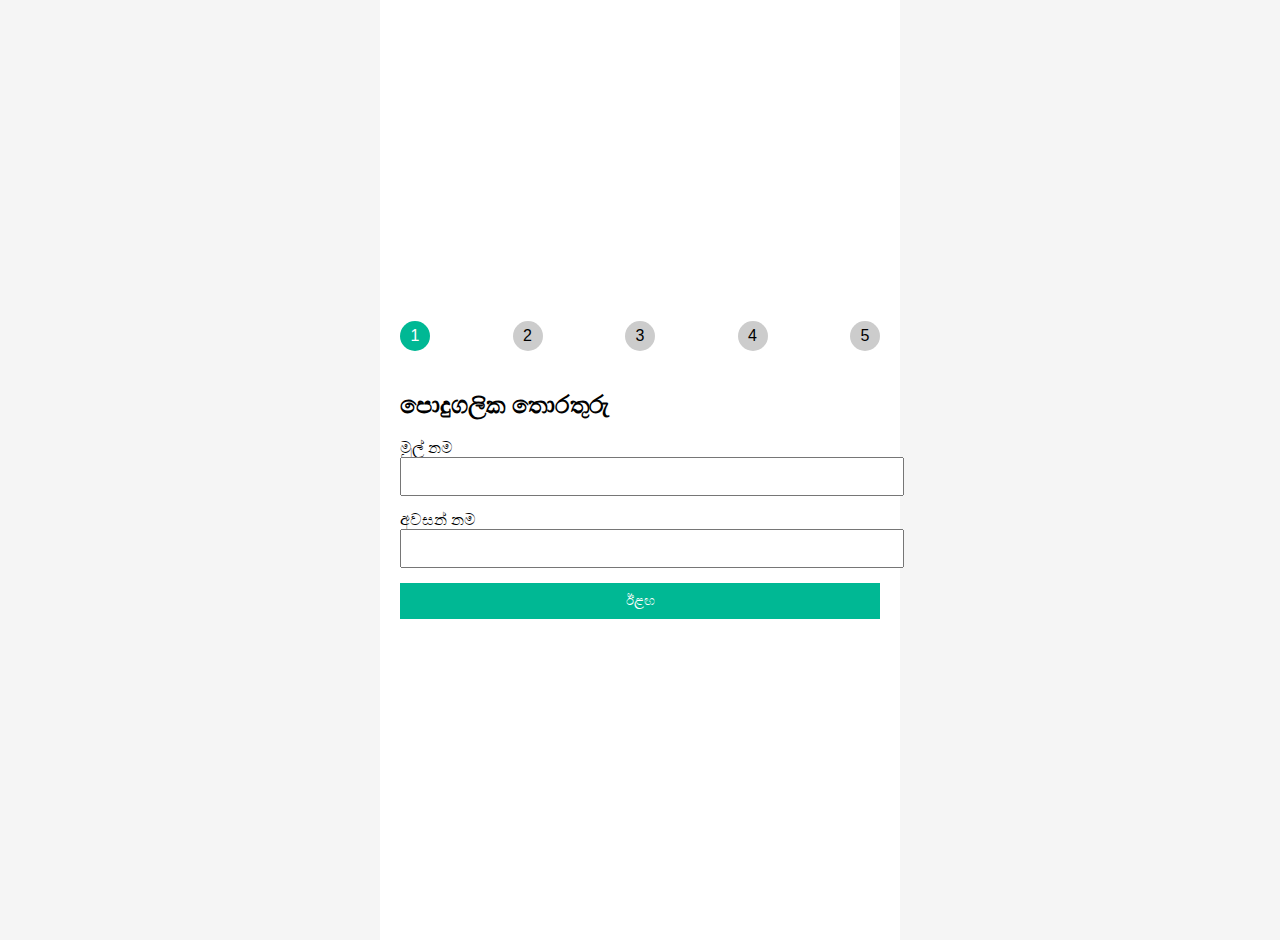
<file: step1.html>
<!DOCTYPE html>
<html lang="si">
<head>
  <meta charset="UTF-8">
  <meta name="viewport" content="width=device-width, initial-scale=1.0">
  <title>පොදුගලික තොරතුරු</title>
  <link rel="stylesheet" href="style.css">
</head>
<body>
  <div class="form-container">
    <div class="progress-bar">
      <div class="step active">1</div>
      <div class="step ">2</div>
      <div class="step ">3</div>
      <div class="step ">4</div>
      <div class="step ">5</div>
    </div>
    <form action="step2.html">
      <h2>පොදුගලික තොරතුරු</h2>
      <label>මුල් නම</label><input type="text"><label>අවසන් නම</label><input type="text">
      <button type="submit">ඊළඟ</button>
    </form>
  </div>
</body>
</html>
</file>
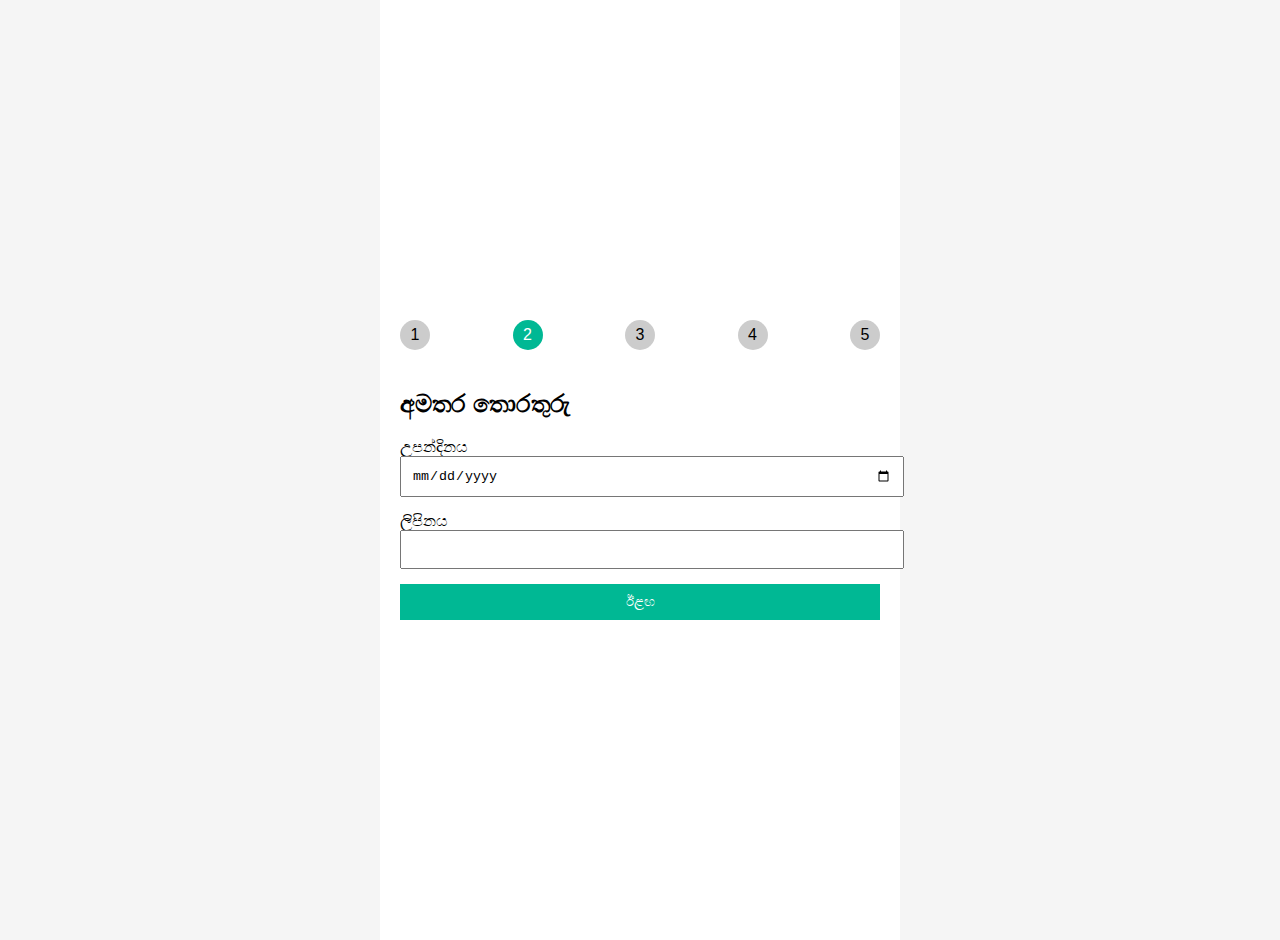
<file: step2.html>
<!DOCTYPE html>
<html lang="si">
<head>
  <meta charset="UTF-8">
  <meta name="viewport" content="width=device-width, initial-scale=1.0">
  <title>පොදුගලික තොරතුරු</title>
  <link rel="stylesheet" href="style.css">
</head>
<body>
  <div class="form-container">
    <div class="progress-bar">
      <div class="step ">1</div>
      <div class="step active">2</div>
      <div class="step ">3</div>
      <div class="step ">4</div>
      <div class="step ">5</div>
    </div>
    <form action="step3.html">
      <h2>අමතර තොරතුරු</h2>
      <label>උපන්දිනය</label><input type="date"><label>ලිපිනය</label><input type="text">
      <button type="submit">ඊළඟ</button>
    </form>
  </div>
</body>
</html>
</file>
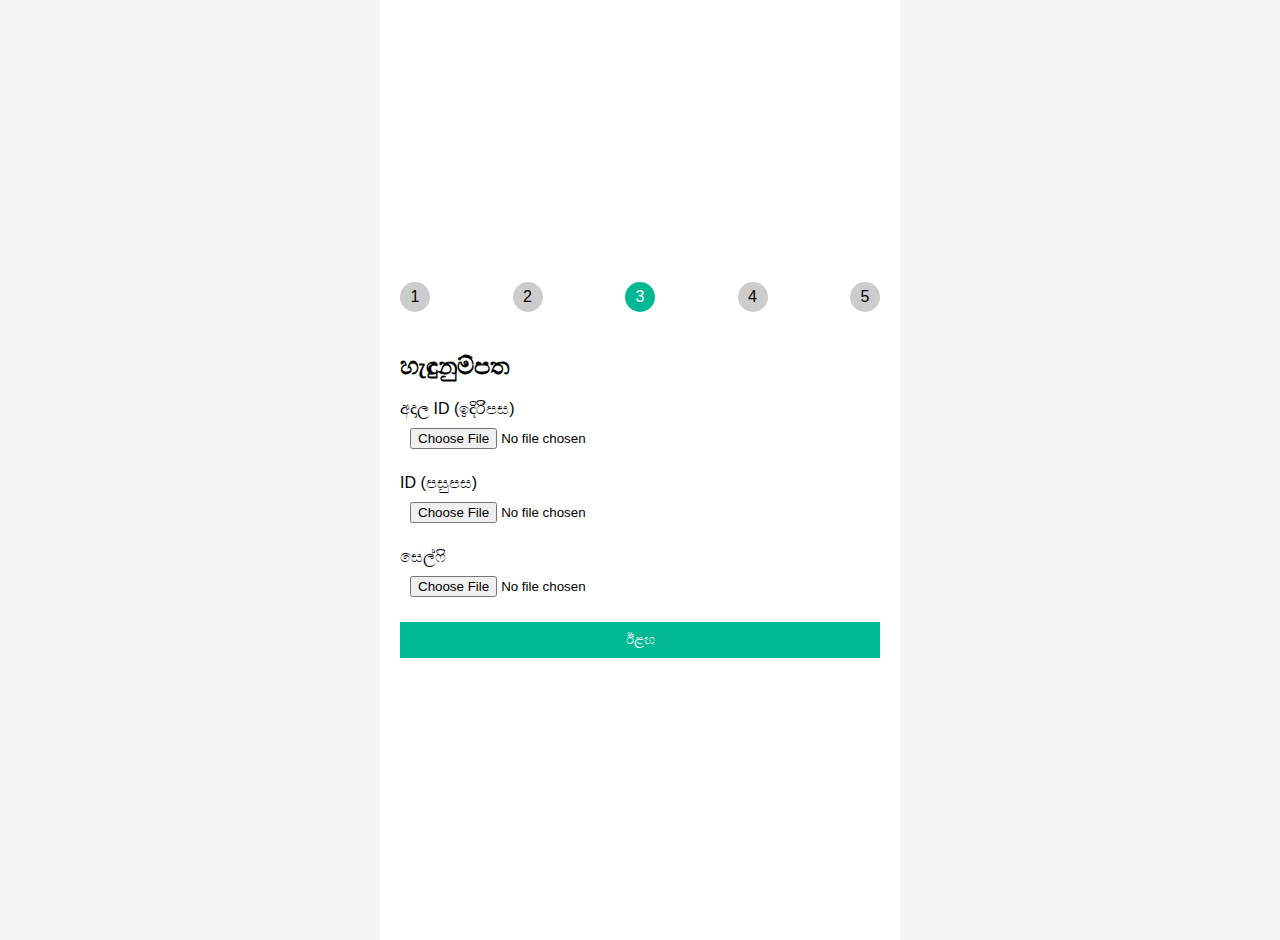
<file: step3.html>
<!DOCTYPE html>
<html lang="si">
<head>
  <meta charset="UTF-8">
  <meta name="viewport" content="width=device-width, initial-scale=1.0">
  <title>පොදුගලික තොරතුරු</title>
  <link rel="stylesheet" href="style.css">
</head>
<body>
  <div class="form-container">
    <div class="progress-bar">
      <div class="step ">1</div>
      <div class="step ">2</div>
      <div class="step active">3</div>
      <div class="step ">4</div>
      <div class="step ">5</div>
    </div>
    <form action="step4.html">
      <h2>හැඳුනුම්පත</h2>
      <label>අදාල ID (ඉදිරිපස)</label><input type="file"><label>ID (පසුපස)</label><input type="file"><label>සෙල්ෆි</label><input type="file">
      <button type="submit">ඊළඟ</button>
    </form>
  </div>
</body>
</html>
</file>
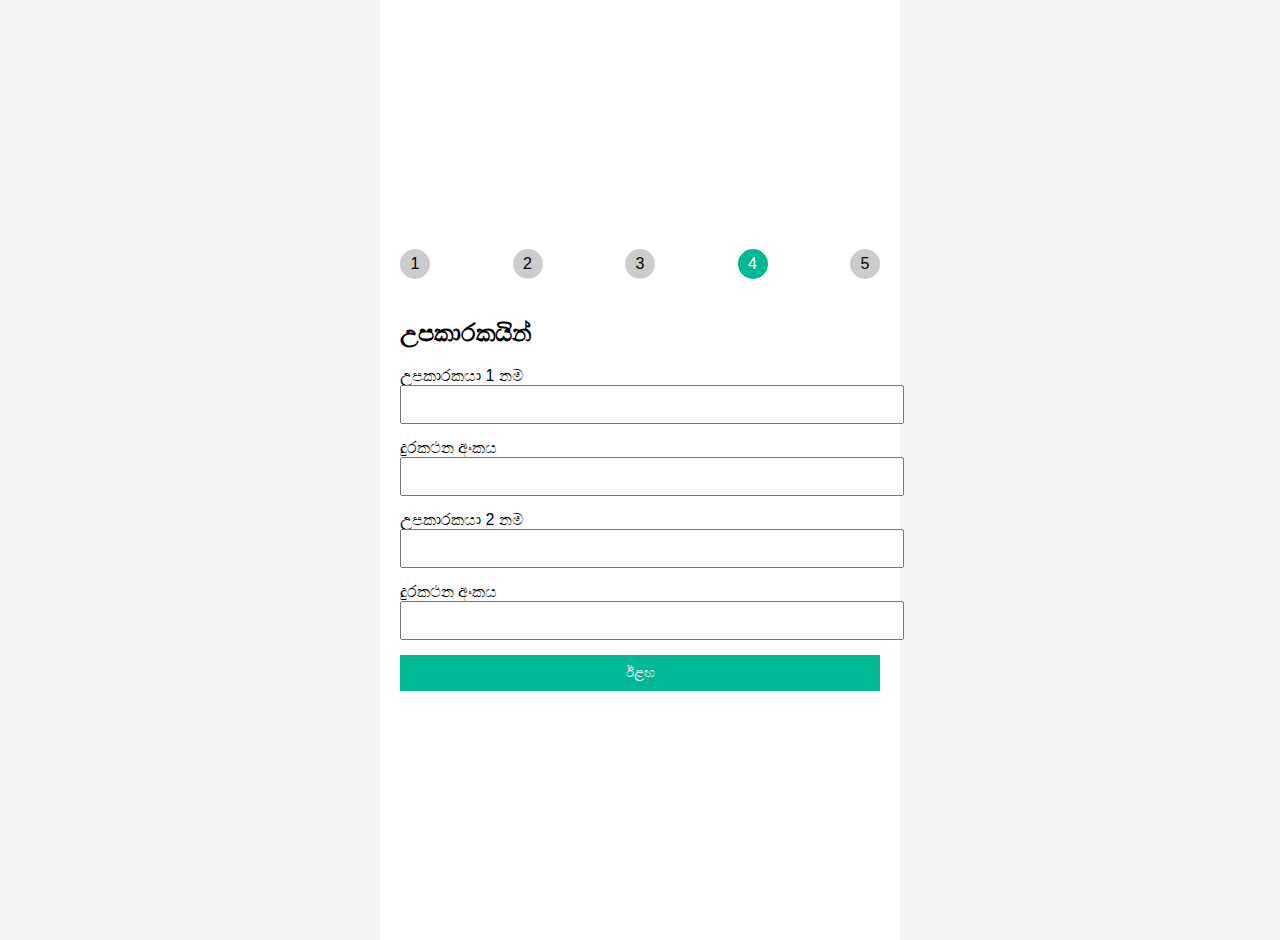
<file: step4.html>
<!DOCTYPE html>
<html lang="si">
<head>
  <meta charset="UTF-8">
  <meta name="viewport" content="width=device-width, initial-scale=1.0">
  <title>පොදුගලික තොරතුරු</title>
  <link rel="stylesheet" href="style.css">
</head>
<body>
  <div class="form-container">
    <div class="progress-bar">
      <div class="step ">1</div>
      <div class="step ">2</div>
      <div class="step ">3</div>
      <div class="step active">4</div>
      <div class="step ">5</div>
    </div>
    <form action="step5.html">
      <h2>උපකාරකයින්</h2>
      <label>උපකාරකයා 1 නම</label><input type="text"><label>දුරකථන අංකය</label><input type="tel"><label>උපකාරකයා 2 නම</label><input type="text"><label>දුරකථන අංකය</label><input type="tel">
      <button type="submit">ඊළඟ</button>
    </form>
  </div>
</body>
</html>
</file>
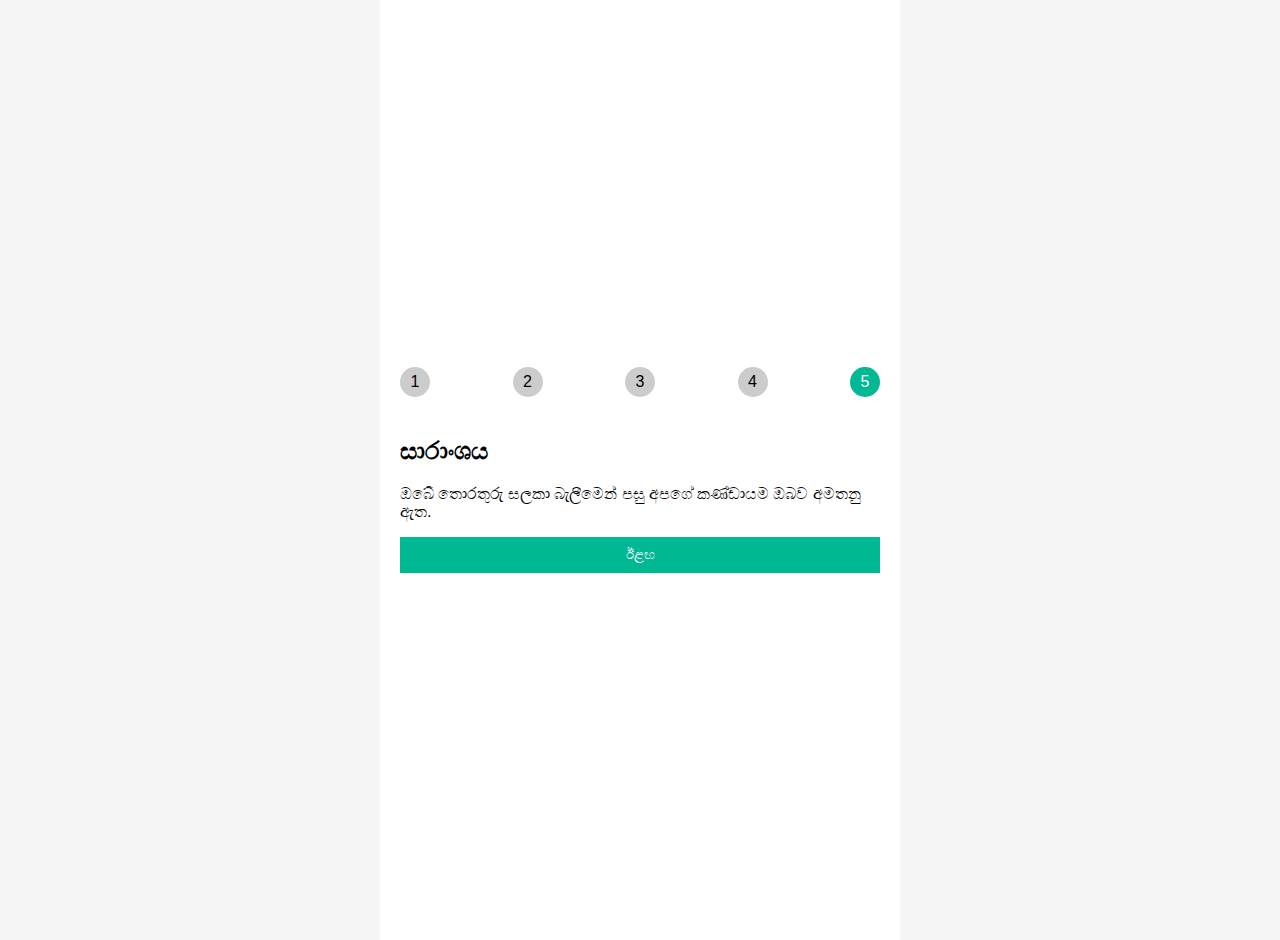
<file: step5.html>
<!DOCTYPE html>
<html lang="si">
<head>
  <meta charset="UTF-8">
  <meta name="viewport" content="width=device-width, initial-scale=1.0">
  <title>පොදුගලික තොරතුරු</title>
  <link rel="stylesheet" href="style.css">
</head>
<body>
  <div class="form-container">
    <div class="progress-bar">
      <div class="step ">1</div>
      <div class="step ">2</div>
      <div class="step ">3</div>
      <div class="step ">4</div>
      <div class="step active">5</div>
    </div>
    <form action="step5.html">
      <h2>සාරාංශය</h2>
      <p>ඔබේ තොරතුරු සලකා බැලීමෙන් පසු අපගේ කණ්ඩායම ඔබව අමතනු ඇත.</p>
      <button type="submit">ඊළඟ</button>
    </form>
  </div>
</body>
</html>
</file>
<file: style.css>
body {
  margin: 0;
  padding: 0;
  font-family: sans-serif;
  background: #f5f5f5;
}
.form-container {
  padding: 20px;
  max-width: 480px;
  margin: auto;
  background: #fff;
  height: 100vh;
  display: flex;
  flex-direction: column;
  justify-content: center;
}
.progress-bar {
  display: flex;
  justify-content: space-between;
  margin-bottom: 20px;
}
.step {
  width: 30px;
  height: 30px;
  background: #ccc;
  border-radius: 50%;
  display: flex;
  align-items: center;
  justify-content: center;
}
.step.active {
  background: #00b894;
  color: #fff;
}
input, select {
  width: 100%;
  padding: 10px;
  margin-bottom: 15px;
}
button {
  padding: 10px;
  background: #00b894;
  color: #fff;
  border: none;
  width: 100%;
}
</file>
